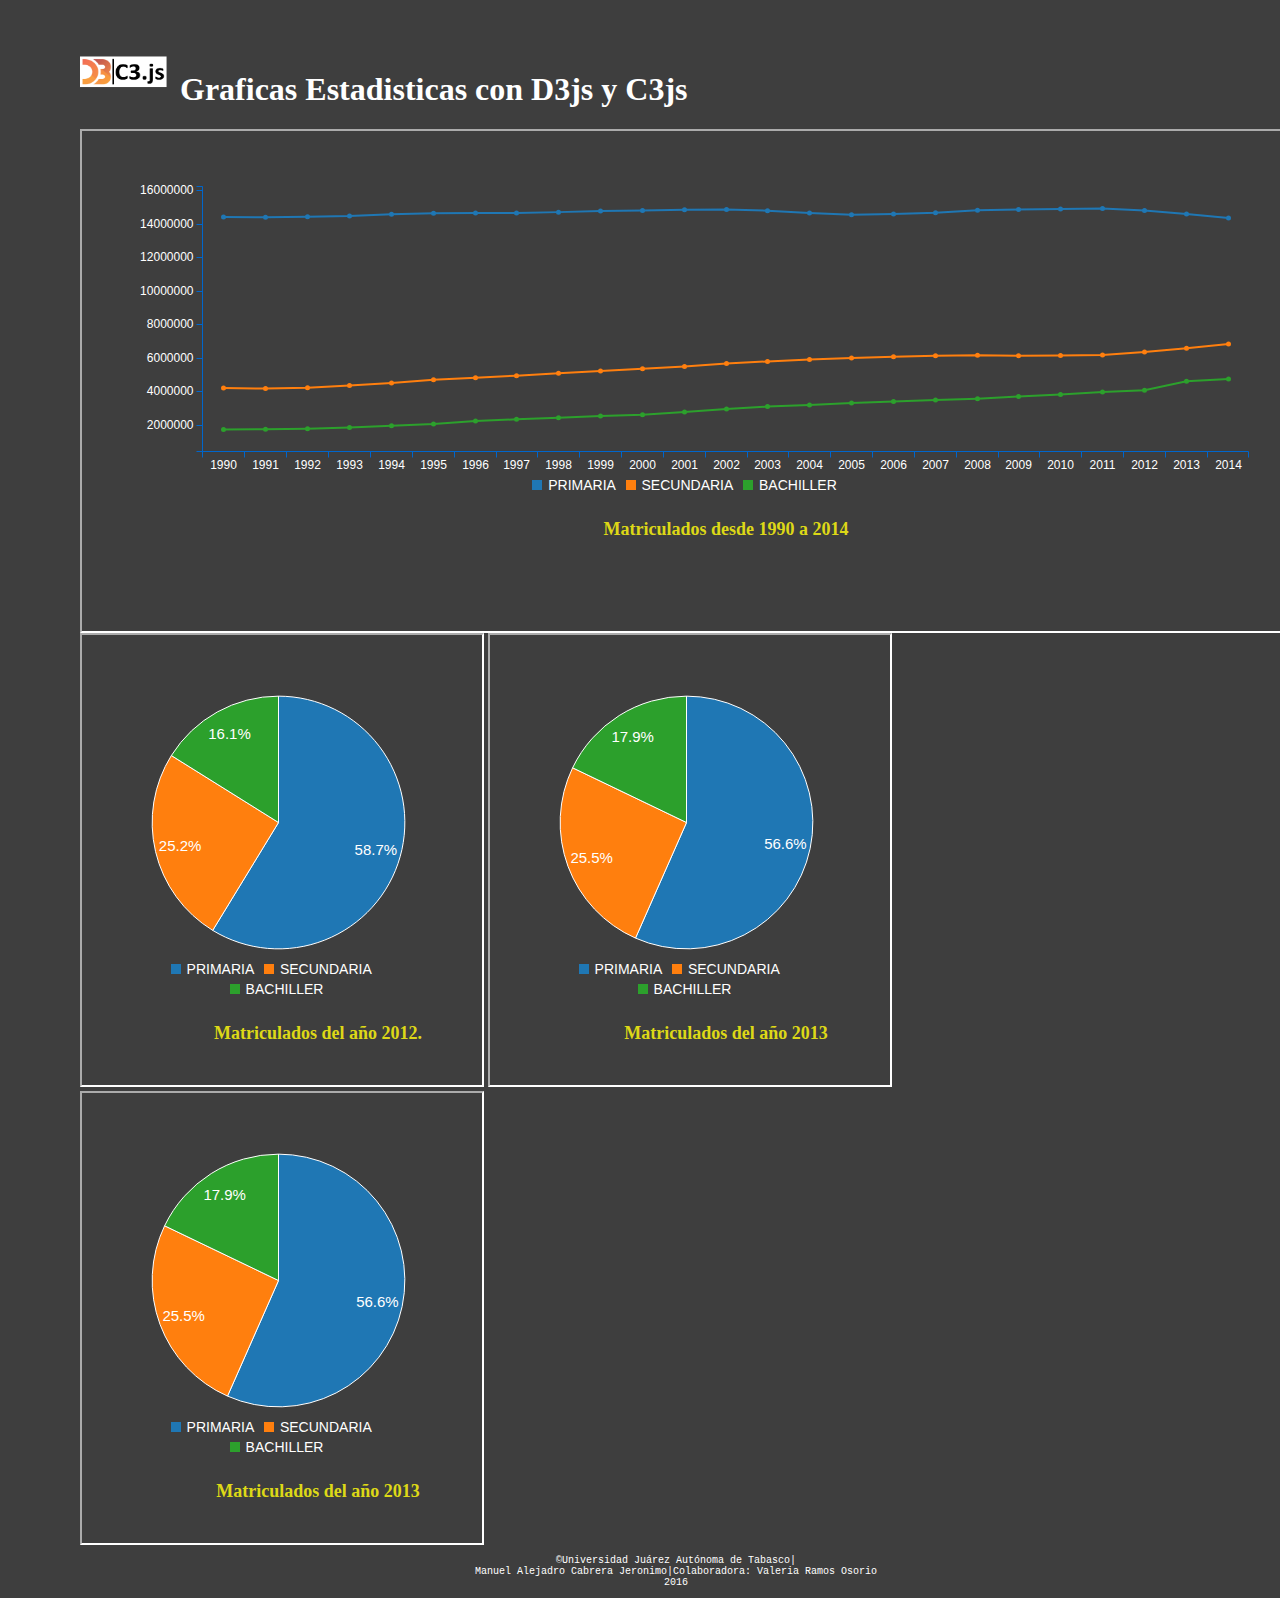
<file: index.html>
<html>
  <head>
  <meta charset="utf-8">
  <link rel="stylesheet" type="text/css" href="css/estilo.css">
   <link rel="stylesheet" type="text/css" href="c3/c3.css">
   <!--  <script src="bower_components/d3/d3.min.js" charset="utf-8"></script>
    <script src="bower_components/c3/c3.js"></script>-->
    <title>Graficas</title>
  </head>
  <body>
  <h1><img src="img/logoo.png" width="100px" height="50px"/>Graficas Estadisticas con D3js y C3js</h1>
  <iframe id="borde" src="puntos.html" width=1216 height="500"></iframe>
      <iframe id="borde" src="2012.html" width="400" height="450"></iframe>
  <iframe id="borde" src="2013.html" width="400" height="450"></iframe>
      <iframe id="borde" src="2014.html" width="400" height="450"></iframe>
   <!-- <div id="gLineal">
    	<script src="js/gLineal.js"></script> 
    </div>
    	<p>Matriculados desde 1990 a 2014</p>
  <hr/>
    
    <div id="gPastel1">
		<script src="js/gPastel1.js"></script>
    </div>
  		<p>Matriculados del año 2012 a nivel: Primaria, Secundaria y Bachiller</p>
    <hr/>
    
    <div id="gPastel2">
		<script src="js/gPastel2.js"></script>
    </div>
  		<p>Matriculados del año 2013 a nivel: Primaria, Secundaria y Bachiller</p>
  <hr/>

    <div id="gPastel3">
		<script src="js/gPastel3.js"></script>
    </div>
		<p>Matriculados del año 2014 a nivel: Primaria, Secundaria y Bachiller</p>
        <p id="cor">&copy;Universidad Juárez Autónoma de Tabasco|<br/>Valeria Ramos Osorio|<br/>2016&#8482;</p>-->
    <footer>
        <div>
            <p id="pie">&copy;Universidad Juárez Autónoma de Tabasco|<br/>Manuel Alejadro Cabrera Jeronimo|Colaboradora: Valeria Ramos Osorio<br/>2016</p>
        </div>
	</footer>
</body>
</html>
</file>
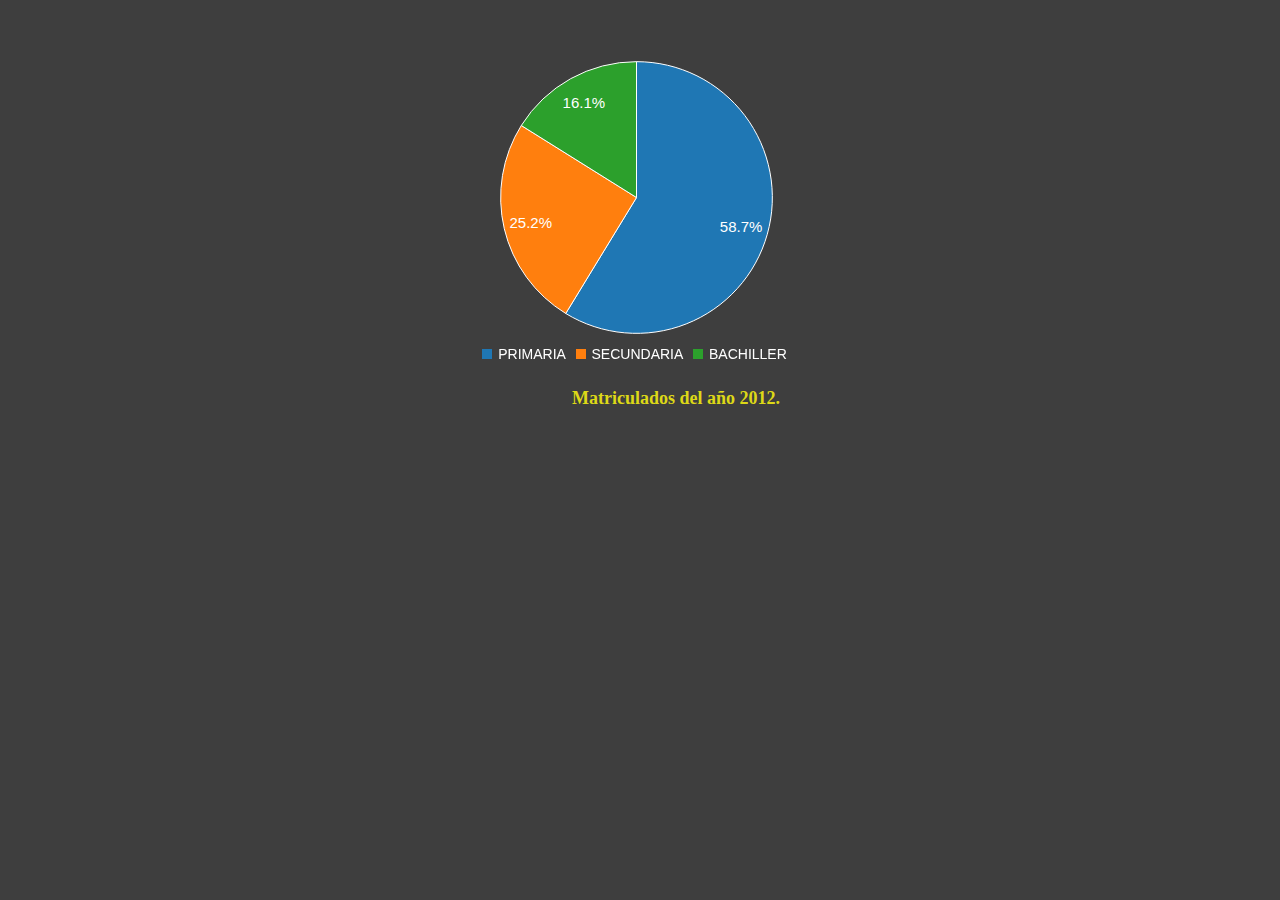
<file: 2012.html>
<html>
<head>
<meta http-equiv="Content-Type" content="text/html; charset=utf-8">
<title>pastel2012</title>
<link rel="stylesheet" type="text/css" href="css/estilo.css">
    <link rel="stylesheet" type="text/css" href="c3/c3.css">
    <script src="d3/d3.min.js" charset="utf-8"></script>
    <script src="c3/c3.js"></script>
</head>

<body>
<div id="gPastel1">
		<script src="js/gPastel1.js"></script>
    </div>
  		<p>Matriculados del año 2012.</p>
</body>
</html>
</file>
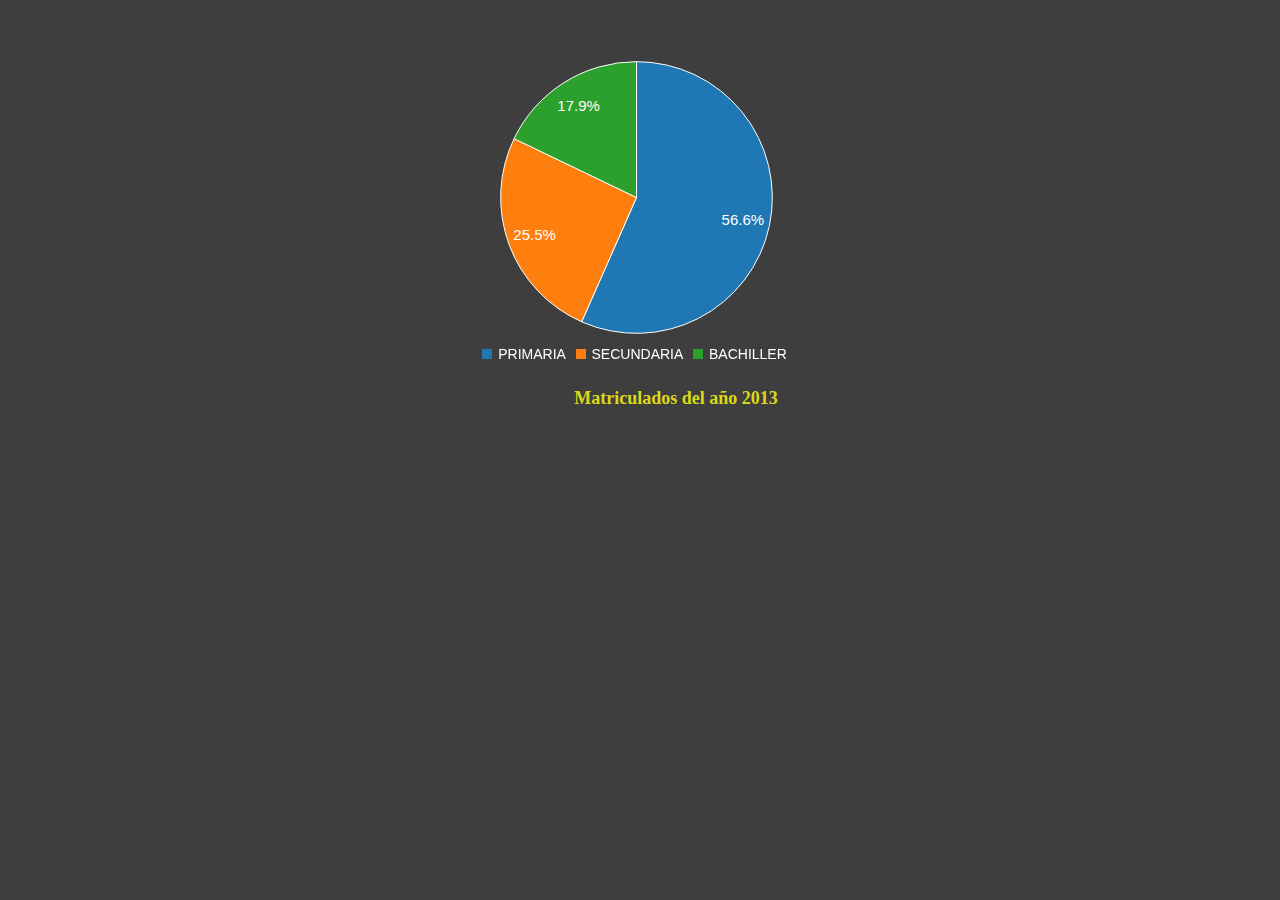
<file: 2013.html>
<html>
<head>
<meta http-equiv="Content-Type" content="text/html; charset=utf-8">
<title>pastel2013</title>
<link rel="stylesheet" type="text/css" href="css/estilo.css">
    <link rel="stylesheet" type="text/css" href="c3/c3.css">
    <script src="d3/d3.min.js" charset="utf-8"></script>
    <script src="c3/c3.js"></script>
</head>

<body>
<div id="gPastel2">
		<script src="js/gPastel2.js"></script>
    </div>
  		<p>Matriculados del año 2013</p>
</body>
</html>
</file>
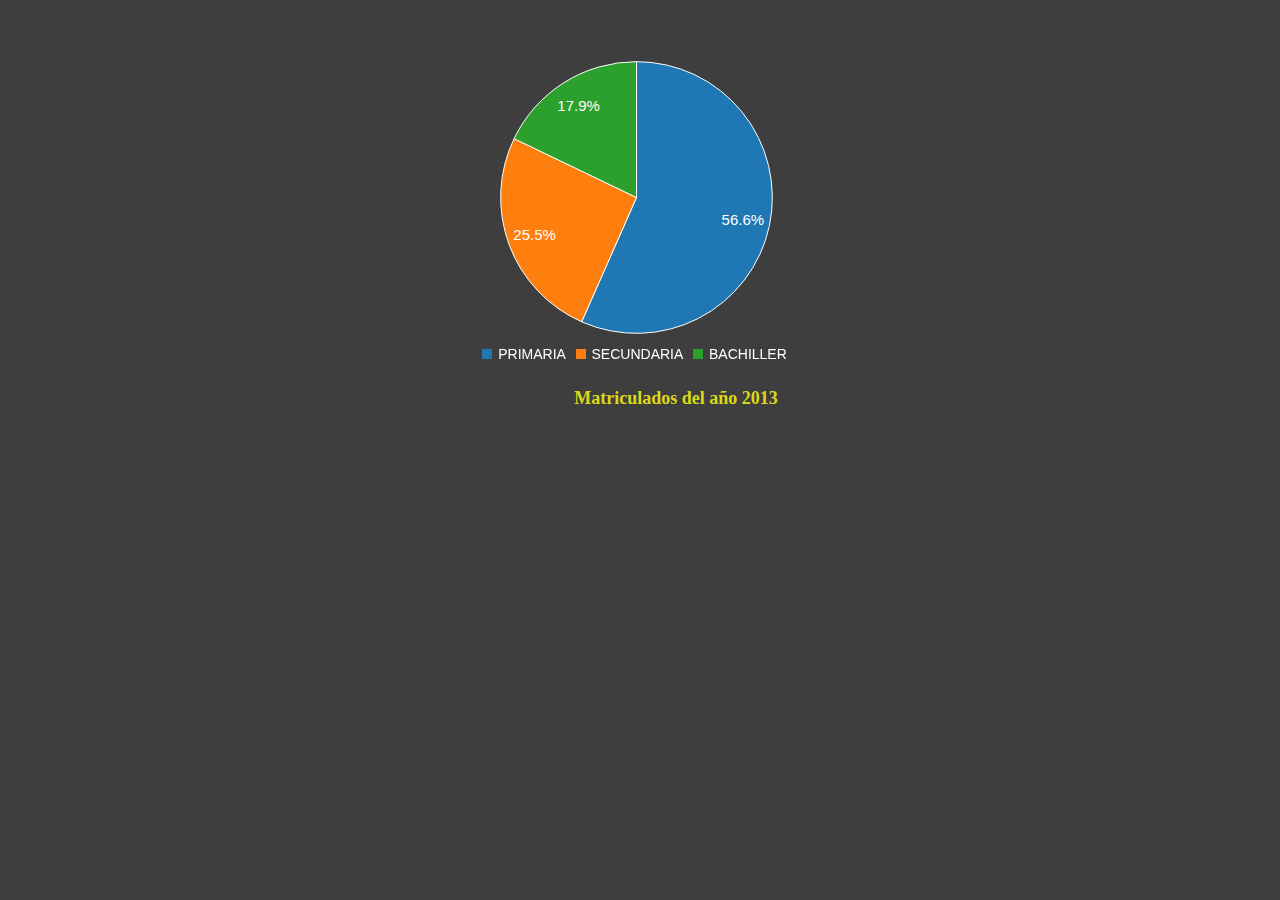
<file: 2014.html>
<html>
<head>
<meta http-equiv="Content-Type" content="text/html; charset=utf-8">
<title>pastel2013</title>
<link rel="stylesheet" type="text/css" href="css/estilo.css">
    <link rel="stylesheet" type="text/css" href="c3/c3.css">
    <script src="d3/d3.min.js" charset="utf-8"></script>
    <script src="c3/c3.js"></script>
</head>

<body>
 
    <div id="gPastel2">
		<script src="js/gPastel2.js"></script>
    </div>
  		<p>Matriculados del año 2013</p>
</body>
</html>
</file>
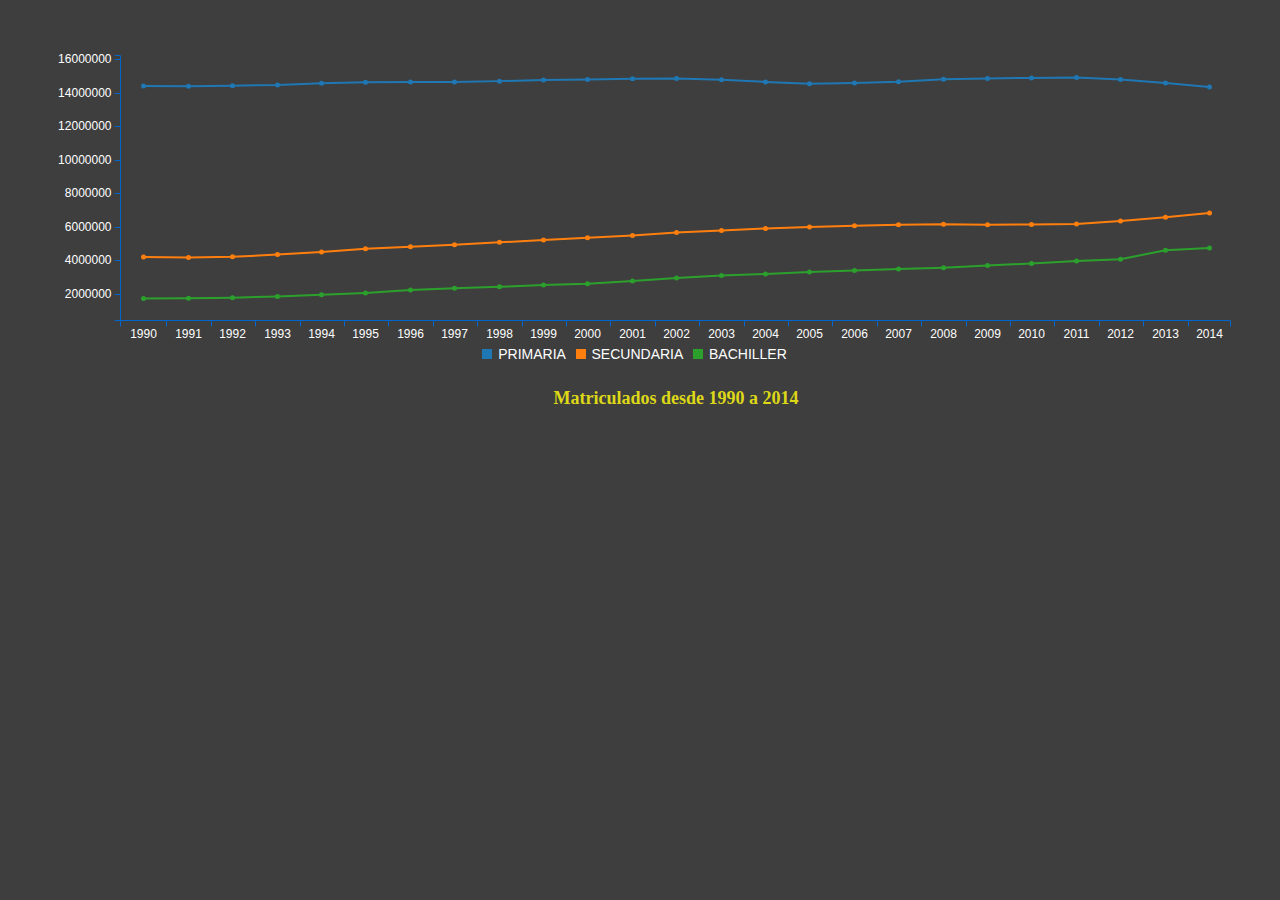
<file: puntos.html>
<html>
<head>
<meta http-equiv="Content-Type" content="text/html; charset=utf-8">
<title>puntos</title>
<link rel="stylesheet" type="text/css" href="css/estilo.css">
    <link rel="stylesheet" type="text/css" href="c3/c3.css">
    <script src="d3/d3.min.js" charset="utf-8"></script>
    <script src="c3/c3.js"></script>
</head>

<body>
<div id="gLineal">
    	<script src="js/gLineal.js"></script> 
    </div>
    	<p id="titulo">Matriculados desde 1990 a 2014</p>
</body>
</html>
</file>
<file: css/estilo.css>
body{
	background-color:#3E3E3E;
    margin-left:80;
    margin-top: 50;
	}
p{
	font-family: "Comic Sans MS", cursive;
	font-size: 18px;
	text-align-last:center;
	/*font-style: oblique;*/
	font-weight: bold;
	color:#DDD817;
}
h1{
	color:white;}
#pie{
	font-family:"Lucida Console", Monaco, monospace;
	font-size:10px;
	text-align:center;
	font-weight:normal;
	color:white;
	}
#titulo{
	text-align:center;}
	
#borde{
	border-color:white;}
</file>
<file: c3/c3.css>
/*-- Chart --*/
.c3 svg {
  font: 12px arial;
  -webkit-tap-highlight-color: transparent;
  background-color:#3E3E3E;
  margin-left:-40px; }

.c3 path, .c3 line {
  fill:none;
 /* stroke: #000;*/
 stroke:#06C; }

.c3 text {
  -webkit-user-select:none;
  -moz-user-select: none;
  user-select: none;
  fill:white;}

.c3-legend-item-tile,
.c3-xgrid-focus,
.c3-ygrid,
.c3-event-rect,
.c3-bars path {
  shape-rendering: crispEdges; }

.c3-chart-arc path {
  /*stroke: #fff;*/stroke:white; 
}

.c3-chart-arc text {
 /* fill: #fff;*/
 fill:white;
  font-size: 15px; }

/*-- Axis --*/
/*-- Grid --*/
.c3-grid line {
 /*stroke: #aaa;*/
 stroke: #30C;  }

.c3-grid text {
 /*fill: #aaa;*/fill: #900; }

.c3-xgrid, .c3-ygrid {
  stroke-dasharray: 3 3; }

/*-- Text on Chart --*/
.c3-text.c3-empty {
  fill: #808080;
  font-size: 14px; }

/*-- Line --*/
.c3-line {
  stroke-width: 2px; }

/*-- Point --*/
.c3-circle._expanded_ {
  stroke-width: 1px;
  stroke: white; }

.c3-selected-circle {
  fill: white;
  stroke-width: 2px; }

/*-- Bar --*/
.c3-bar {
  stroke-width: 0; }

.c3-bar._expanded_ {
  fill-opacity: 0.75; }

/*-- Focus --*/
.c3-target.c3-focused {
  opacity: 1; }

.c3-target.c3-focused path.c3-line, .c3-target.c3-focused path.c3-step {
  stroke-width: 2px; }

.c3-target.c3-defocused {
  opacity: 0.3 !important; }

/*-- Region --*/
.c3-region {
  fill: steelblue;
  fill-opacity: .1; }

/*-- Brush --*/
.c3-brush .extent {
  fill-opacity: .1; }

/*-- Select - Drag --*/
/*-- Legend --*/
.c3-legend-item {
  font-size: 14px;
  }

.c3-legend-item-hidden {
  opacity: 0.15; }

.c3-legend-background {
  opacity: 0.75;
  fill: white;
  stroke: lightgray;
  stroke-width: 1; }

/*-- Title --*/
.c3-title {
  font: 14px sans-serif; }

/*-- Tooltip --*/
.c3-tooltip-container {
  z-index: 10; }

.c3-tooltip {
  border-collapse: collapse;
  border-spacing: 0;
  background-color: #fff;
  empty-cells: show;
  -webkit-box-shadow: 7px 7px 12px -9px #777777;
  -moz-box-shadow: 7px 7px 12px -9px #777777;
  box-shadow: 7px 7px 12px -9px #777777;
  opacity: 0.9; }

.c3-tooltip tr {
  border: 1px solid #CCC; }
/*--color de la etiqueta de la leyenda--*/
.c3-tooltip th {
  background-color:bisque;/* #aaa*/;
  font-size: 14px;
  padding: 2px 5px;
  text-align: left;
  color: #03F; /*fff*/}

.c3-tooltip td {
  font-size: 13px;
  padding: 3px 6px;
  background-color: #fff;
  border-left: 1px dotted #999; }

.c3-tooltip td > span {
  display: inline-block;
  width: 10px;
  height: 10px;
  margin-right: 6px; }

.c3-tooltip td.value {
  text-align: right; }

/*-- Area --*/
.c3-area {
  stroke-width: 0;
  opacity: 0.2; }

/*-- Arc --*/
.c3-chart-arcs-title {
  dominant-baseline: middle;
  font-size: 1.3em; }

.c3-chart-arcs .c3-chart-arcs-background {
  fill: #e0e0e0;
  stroke: none; }

.c3-chart-arcs .c3-chart-arcs-gauge-unit {
  fill: #000;
  font-size: 16px; }

.c3-chart-arcs .c3-chart-arcs-gauge-max {
  fill: #777; }

.c3-chart-arcs .c3-chart-arcs-gauge-min {
  fill: #777; }

.c3-chart-arc .c3-gauge-value {
  fill: #000;
  /*  font-size: 28px !important;*/ }
</file>
